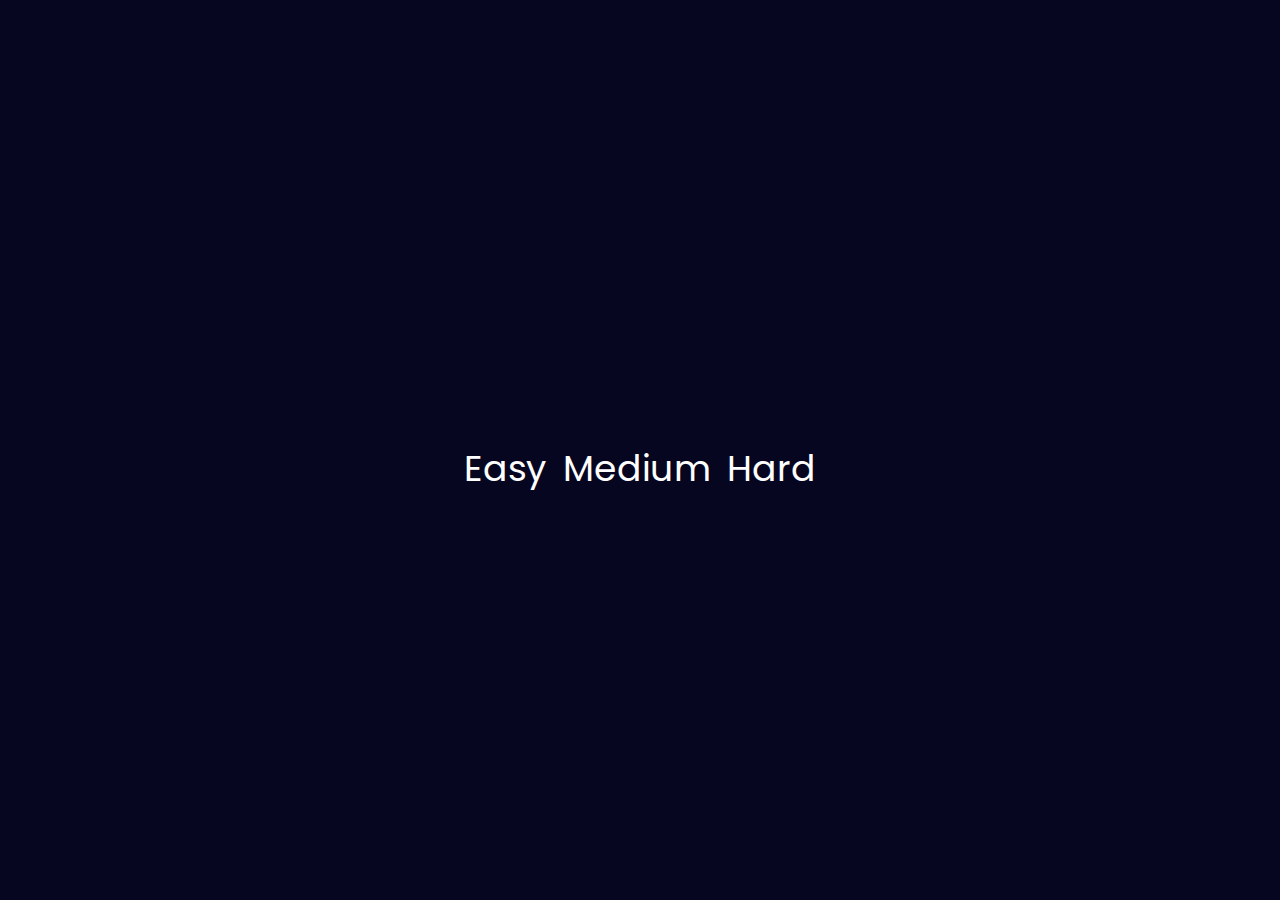
<file: aimtrainer/index.html>
<!DOCTYPE html>
<html lang="en">

<head>
	<meta charset="UTF-8">
	<meta http-equiv="X-UA-Compatible" content="IE=edge">
	<meta name="viewport" content="width=device-width, initial-scale=1.0">
	<link rel="stylesheet" href="index.css">
	<link rel="preconnect" href="https://fonts.googleapis.com">
	<link rel="preconnect" href="https://fonts.gstatic.com" crossorigin>
	<link href="https://fonts.googleapis.com/css2?family=Poppins&display=swap" rel="stylesheet">

	<meta property="og:type" content="website">
	<meta property="og:title" content="Max's Bio">
	<meta property="og:description" content="Definitely one of the websites ever containing silly games and stuff I make.">
	<meta name="description" content="Definitely one of the websites ever containing silly games and stuff I make.">
	<meta property="og:url" content="https://mseung.dev/">
	<meta property="og:image" content="https://mseung.dev/pictures/floatingemojis/sun.png">

	<title>Max's Aim Trainer</title>
</head>

<body>
	<div style="width: 100vw;" id="other">
		<p id="score"></p><br>
		<p id="stopwatch"></p>
	</div>

	<div id="circle"></div>

	<div id="box">
		<div id="choices">
			<p onclick="start(200, 2)">Easy</p>
			<p onclick="start(150, 1.5)">Medium</p>
			<p onclick="start(100, 1)">Hard</p>
		</div>
	</div>
	<script src="index.js"></script>
</body>

</html>
</file>
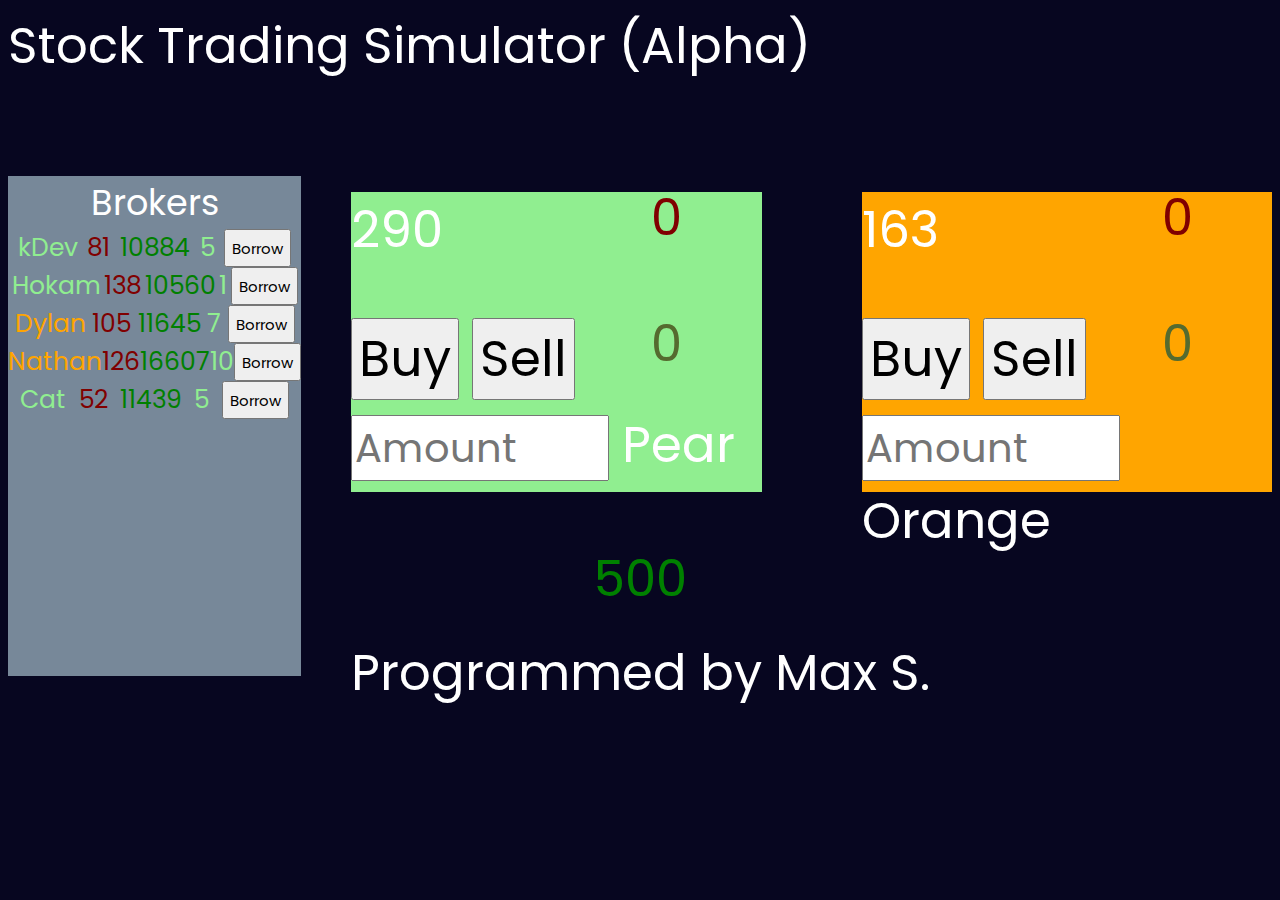
<file: alphastock/index.html>
<!DOCTYPE html>
<html lang="en">

<head>
	<meta charset="UTF-8">
	<meta http-equiv="X-UA-Compatible" content="IE=edge">
	<meta name="viewport" content="width=device-width, initial-scale=1.0">
	<link href="index.css" rel="stylesheet" type="text/css" />
	<link rel="preconnect" href="https://fonts.googleapis.com">
	<link rel="preconnect" href="https://fonts.gstatic.com" crossorigin>
	<link href="https://fonts.googleapis.com/css2?family=Poppins&display=swap" rel="stylesheet">

	<meta property="og:type" content="website">
	<meta property="og:title" content="Max's Bio">
	<meta property="og:description" content="Definitely one of the websites ever containing silly games and stuff I make.">
	<meta name="description" content="Definitely one of the websites ever containing silly games and stuff I make.">
	<meta property="og:url" content="https://mseung.dev/">
	<meta property="og:image" content="https://mseung.dev/pictures/floatingemojis/sun.png">

	<title>Stock Trading</title>
</head>

<body>
	<p style="margin-top: 0px; margin-bottom: -76px;">Stock Trading Simulator (Alpha)</p>

	<div class="flexbox-container">
		<div id="brokercontainer">
			<center style="font-size: 35px; margin: 0;">Brokers</center>

			<div id="broker">
				<div style="font-size: 25px;" id="name1"></div>
				<div class="bs" id="brokerstocks"></div>
				<div class="bp" id="brokerprice"></div>
				<div class="it" id="brokerInterest"></div>
				<input type="button" id="borrow" onclick="borrowstocks(name1, brokerstocks, brokerInterest, brokerprice, borrow);" value="Borrow" style="font-size: 15px;">
			</div>

			<div id="broker">
				<div style="font-size: 25px;" id="name2"></div>
				<div class="bs" id="brokerstocks2"></div>
				<div class="bp" id="brokerprice2"></div>
				<div class="it" id="brokerInterest2"></div>
				<input type="button" id="borrow2" onclick="borrowstocks(name2, brokerstocks2, brokerInterest2, brokerprice2, borrow2);" value="Borrow" style="font-size: 15px;">
			</div>

			<div id="broker">
				<div style="font-size: 25px;" id="name3"></div>
				<div class="bs" id="brokerstocks3"></div>
				<div class="bp" id="brokerprice3"></div>
				<div class="it" id="brokerInterest3"></div>
				<input type="button" id="borrow3" onclick="borrowstocks(name3, brokerstocks3, brokerInterest3, brokerprice3, borrow3);" value="Borrow" style="font-size: 15px;">
			</div>

			<div id="broker">
				<div style="font-size: 25px;" id="name4"></div>
				<div class="bs" id="brokerstocks4"></div>
				<div class="bp" id="brokerprice4"></div>
				<div class="it" id="brokerInterest4"></div>
				<input type="button" id="borrow4" onclick="borrowstocks(name4, brokerstocks4, brokerInterest4, brokerprice4, borrow4);" value="Borrow" style="font-size: 15px;">
			</div>

			<div id="broker">
				<div style="font-size: 25px;" id="name5"></div>
				<div class="bs" id="brokerstocks5"></div>
				<div class="bp" id="brokerprice5"></div>
				<div class="it" id="brokerInterest5"></div>
				<input type="button" id="borrow5" onclick="borrowstocks(name5, brokerstocks5, brokerInterest5, brokerprice5, borrow5);" value="Borrow" style="font-size: 15px;">
			</div>
		</div>

		<div id="container">
			<p id="stockPrice"></p>
			<button onclick="buy()">Buy</button>
			<button onclick="sell()">Sell</button>
			<p id="inv"></p>
			<p id="amountspent"></p>
			<input type="text" placeholder="Amount" id="amountfield">
			Pear
		</div>

		<div id="container2">
			<p id="stockPrice2"></p>
			<button onclick="buy2()">Buy</button>
			<button onclick="sell2()">Sell</button>
			<p id="inv2"></p>
			<p id="amountspent2"></p>
			<input type="text" placeholder="Amount" id="amountfield2">
			Orange
		</div>
	</div>



	<p id="bank"></p>

	<p style="text-align: center; margin-top: -32px;">Programmed by Max S.</p>

	<script src="index.js"></script>


</body>

</html>
</file>
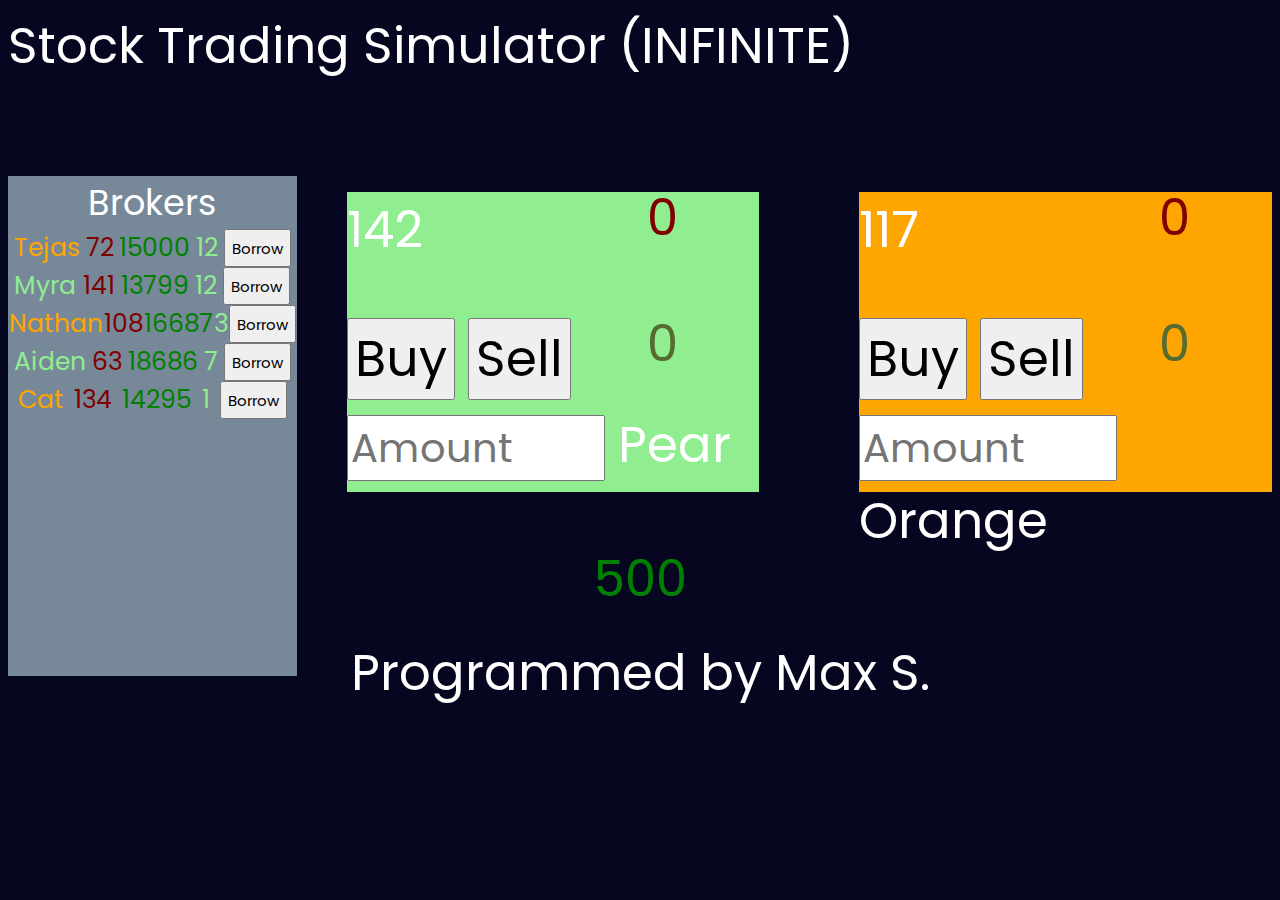
<file: alphaunlimited/index.html>
<!DOCTYPE html>
<html lang="en">

<head>
	<meta charset="UTF-8">
	<meta http-equiv="X-UA-Compatible" content="IE=edge">
	<meta name="viewport" content="width=device-width, initial-scale=1.0">
	<link href="index.css" rel="stylesheet" type="text/css" />
	<link rel="preconnect" href="https://fonts.googleapis.com">
	<link rel="preconnect" href="https://fonts.gstatic.com" crossorigin>
	<link href="https://fonts.googleapis.com/css2?family=Poppins&display=swap" rel="stylesheet">

	<meta property="og:type" content="website">
	<meta property="og:title" content="Max's Bio">
	<meta property="og:description" content="Definitely one of the websites ever containing silly games and stuff I make.">
	<meta name="description" content="Definitely one of the websites ever containing silly games and stuff I make.">
	<meta property="og:url" content="https://mseung.dev/">
	<meta property="og:image" content="https://mseung.dev/pictures/floatingemojis/sun.png">

	<title>Stock Trading</title>
</head>

<body>
	<p style="margin-top: 0px; margin-bottom: -76px;">Stock Trading Simulator (INFINITE)</p>

	<div class="flexbox-container">
		<div id="brokercontainer">
			<center style="font-size: 35px; margin: 0;">Brokers</center>

			<div id="broker">
				<div style="font-size: 25px;" id="name1"></div>
				<div class="bs" id="brokerstocks"></div>
				<div class="bp" id="brokerprice"></div>
				<div class="it" id="brokerInterest"></div>
				<input type="button" id="borrow" onclick="borrowstocks(name1, brokerstocks, brokerInterest, brokerprice, borrow);" value="Borrow" style="font-size: 15px;">
			</div>

			<div id="broker">
				<div style="font-size: 25px;" id="name2"></div>
				<div class="bs" id="brokerstocks2"></div>
				<div class="bp" id="brokerprice2"></div>
				<div class="it" id="brokerInterest2"></div>
				<input type="button" id="borrow2" onclick="borrowstocks(name2, brokerstocks2, brokerInterest2, brokerprice2, borrow2);" value="Borrow" style="font-size: 15px;">
			</div>

			<div id="broker">
				<div style="font-size: 25px;" id="name3"></div>
				<div class="bs" id="brokerstocks3"></div>
				<div class="bp" id="brokerprice3"></div>
				<div class="it" id="brokerInterest3"></div>
				<input type="button" id="borrow3" onclick="borrowstocks(name3, brokerstocks3, brokerInterest3, brokerprice3, borrow3);" value="Borrow" style="font-size: 15px;">
			</div>

			<div id="broker">
				<div style="font-size: 25px;" id="name4"></div>
				<div class="bs" id="brokerstocks4"></div>
				<div class="bp" id="brokerprice4"></div>
				<div class="it" id="brokerInterest4"></div>
				<input type="button" id="borrow4" onclick="borrowstocks(name4, brokerstocks4, brokerInterest4, brokerprice4, borrow4);" value="Borrow" style="font-size: 15px;">
			</div>

			<div id="broker">
				<div style="font-size: 25px;" id="name5"></div>
				<div class="bs" id="brokerstocks5"></div>
				<div class="bp" id="brokerprice5"></div>
				<div class="it" id="brokerInterest5"></div>
				<input type="button" id="borrow5" onclick="borrowstocks(name5, brokerstocks5, brokerInterest5, brokerprice5, borrow5);" value="Borrow" style="font-size: 15px;">
			</div>
		</div>

		<div id="container">
			<p id="stockPrice"></p>
			<button onclick="buy()">Buy</button>
			<button onclick="sell()">Sell</button>
			<p id="inv"></p>
			<p id="amountspent"></p>
			<input type="text" placeholder="Amount" id="amountfield">
			Pear
		</div>

		<div id="container2">
			<p id="stockPrice2"></p>
			<button onclick="buy2()">Buy</button>
			<button onclick="sell2()">Sell</button>
			<p id="inv2"></p>
			<p id="amountspent2"></p>
			<input type="text" placeholder="Amount" id="amountfield2">
			Orange
		</div>
	</div>



	<p id="bank"></p>

	<p style="text-align: center; margin-top: -32px;">Programmed by Max S.</p>

	<script src="index.js"></script>


</body>

</html>
</file>
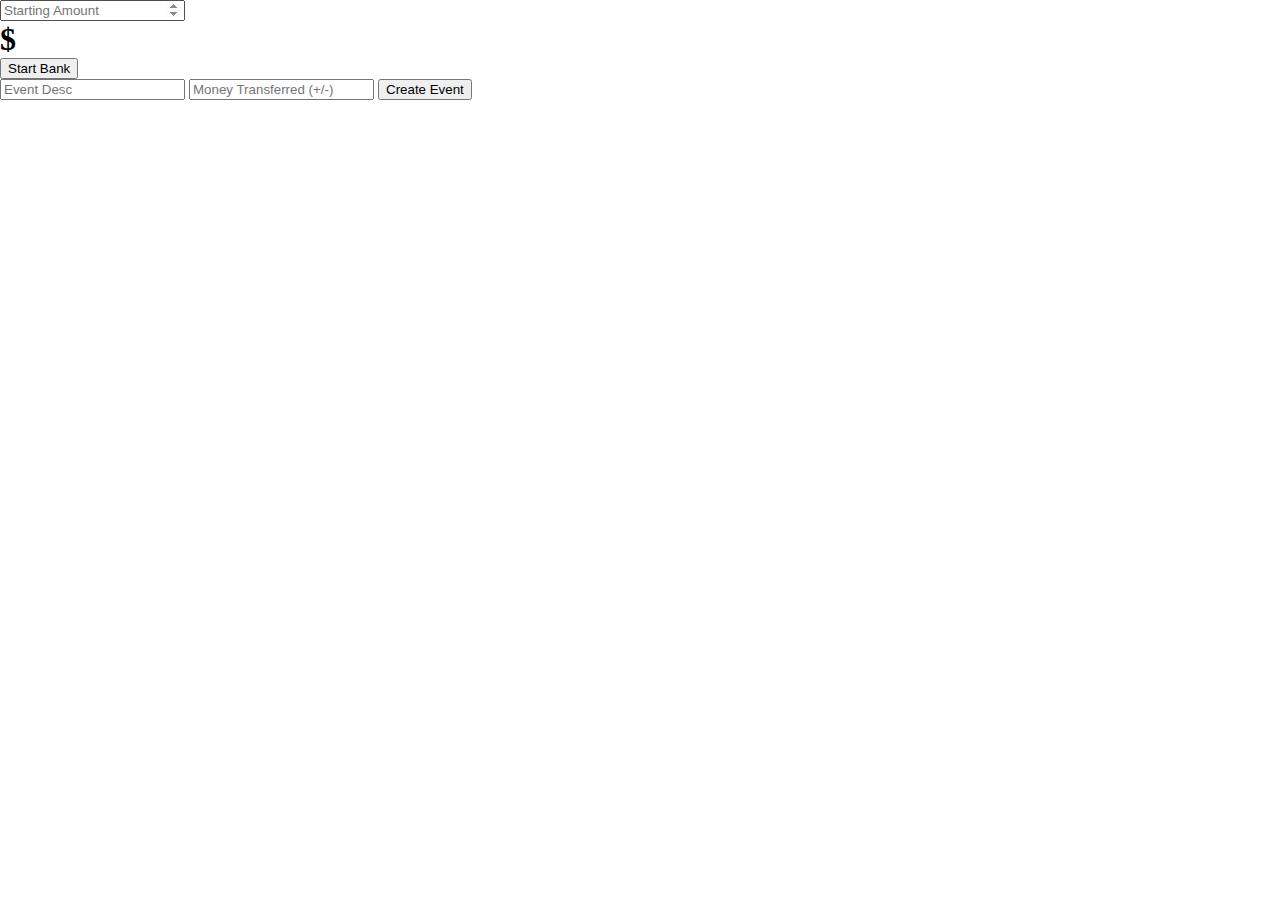
<file: bank/index.html>
<!DOCTYPE html>
<html lang="en">
<head>
    <meta charset="UTF-8">
    <meta name="viewport" content="width=device-width, initial-scale=1.0">
    <title>Document</title>
    <link rel="stylesheet" href="index.css">
</head>
<body>
    <input type="number" id="startamount" placeholder="Starting Amount">
    <h1 id="bank"></h1>
    <button id="start" onclick="createBank()">Start Bank</button>
    <div>

        <input type="text" placeholder="Event Desc" id="desc">
        <input type="number" placeholder="Money Transferred (+/-)" id="amount">
        <button onclick="createNewEvent()">Create Event</button>
    </div>
    <div id="events"></div>
    <script src="index.js"></script>
</body>
</html>
</file>
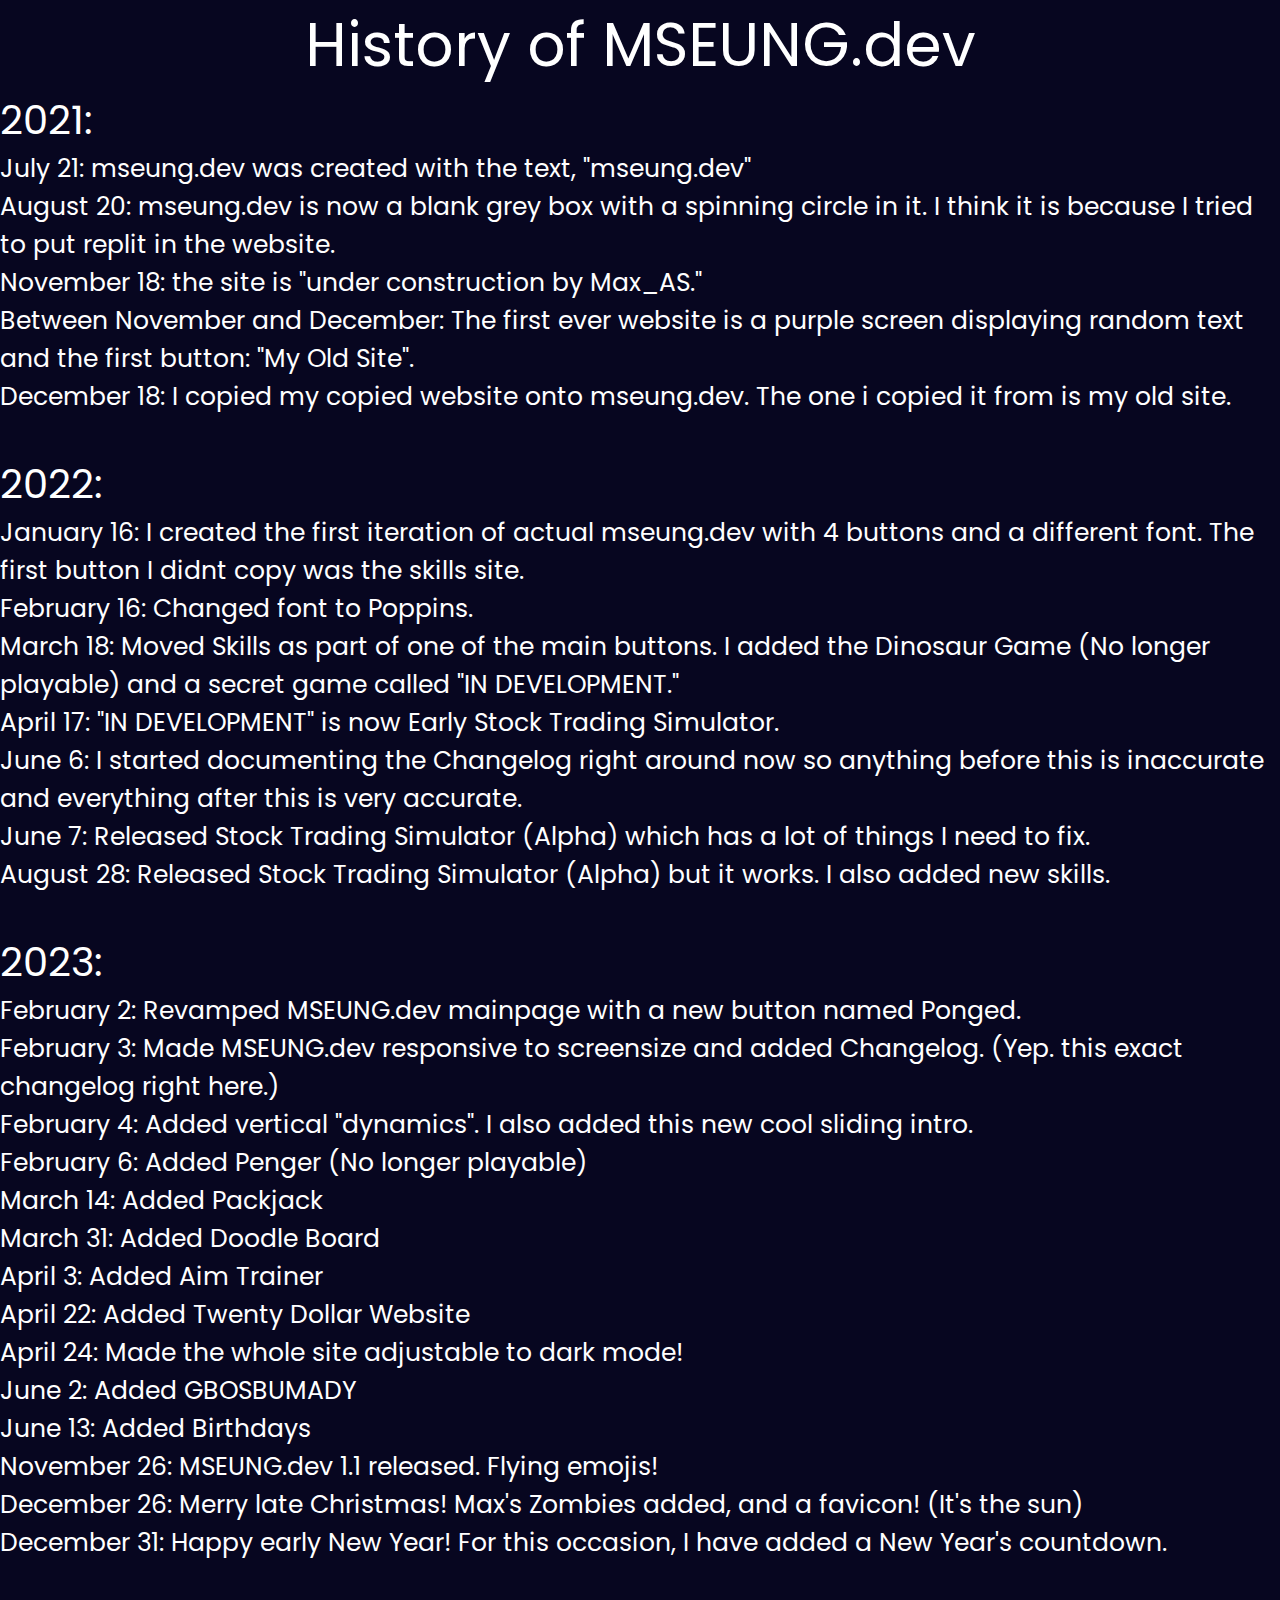
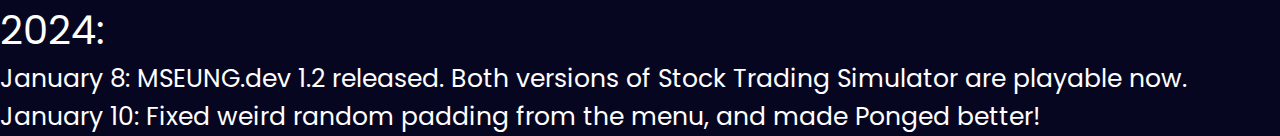
<file: changelog/index.html>
<!DOCTYPE html>
<html lang="en">

<head>
	<meta charset="UTF-8">
	<meta http-equiv="X-UA-Compatible" content="IE=edge">
	<meta name="viewport" content="width=device-width, initial-scale=1.0">
	<link rel="stylesheet" href="index.css">
	<link rel="preconnect" href="https://fonts.googleapis.com">
	<link rel="preconnect" href="https://fonts.gstatic.com" crossorigin>
	<link href="https://fonts.googleapis.com/css2?family=Poppins&display=swap" rel="stylesheet">

	<meta property="og:type" content="website">
	<meta property="og:title" content="Max's Bio">
	<meta property="og:description" content="Definitely one of the websites ever containing silly games and stuff I make.">
	<meta name="description" content="Definitely one of the websites ever containing silly games and stuff I make.">
	<meta property="og:url" content="https://mseung.dev/">
	<meta property="og:image" content="https://mseung.dev/pictures/floatingemojis/sun.png">

	<title>Changelog</title>
</head>

<body>
	<p style="font-size: 3rem; text-align: center;">History of MSEUNG.dev</p>

	<p class="subheaders">2021:</p>
	<p>July 21: mseung.dev was created with the text, "mseung.dev"</p>
	<p>August 20: mseung.dev is now a blank grey box with a spinning circle in it. I think it is because I tried to put replit in the website.</p>
	<p>November 18: the site is "under construction by Max_AS."</p>
	<p>Between November and December: The first ever website is a purple screen displaying random text and the first button: "My Old Site".</p>
	<p>December 18: I copied my copied website onto mseung.dev. The one i copied it from is my old site.</p>
	<br>

	<p class="subheaders">2022:</p>
	<p>January 16: I created the first iteration of actual mseung.dev with 4 buttons and a different font. The first button I didnt copy was the skills site.</p>
	<p>February 16: Changed font to Poppins.</p>
	<p>March 18: Moved Skills as part of one of the main buttons. I added the Dinosaur Game (No longer playable) and a secret game called "IN DEVELOPMENT."</p>
	<p>April 17: "IN DEVELOPMENT" is now Early Stock Trading Simulator.</p>
	<p>June 6: I started documenting the Changelog right around now so anything before this is inaccurate and everything after this is very accurate.</p>
	<p>June 7: Released Stock Trading Simulator (Alpha) which has a lot of things I need to fix.</p>
	<p>August 28: Released Stock Trading Simulator (Alpha) but it works. I also added new skills.</p>
	<br>

	<p class="subheaders">2023:</p>
	<p>February 2: Revamped MSEUNG.dev mainpage with a new button named Ponged.</p>
	<p>February 3: Made MSEUNG.dev responsive to screensize and added Changelog. (Yep. this exact changelog right here.)</p>
	<p>February 4: Added vertical "dynamics". I also added this new cool sliding intro.</p>
	<p>February 6: Added Penger (No longer playable)</p>
	<p>March 14: Added Packjack</p>
	<p>March 31: Added Doodle Board</p>
	<p>April 3: Added Aim Trainer</p>
	<p>April 22: Added Twenty Dollar Website</p>
	<p>April 24: Made the whole site adjustable to dark mode!</p>
	<p>June 2: Added GBOSBUMADY</p>
	<p>June 13: Added Birthdays</p>
	<p>November 26: MSEUNG.dev 1.1 released. Flying emojis!</p>
	<p>December 26: Merry late Christmas! Max's Zombies added, and a favicon! (It's the sun)</p>
	<p>December 31: Happy early New Year! For this occasion, I have added a New Year's countdown.</p>
	<br>
	
	<p class="subheaders">2024:</p>
	<p>January 8: MSEUNG.dev 1.2 released. Both versions of Stock Trading Simulator are playable now.</p>
	<p>January 10: Fixed weird random padding from the menu, and made Ponged better!</p>
	<script>
		var date = new Date();

		if (date.getHours() >= 19 || date.getHours() <= 6) {
			document.body.style.backgroundColor = "#070620";
			document.body.style.color = "white";
		}
	</script>
</body>

</html>
</file>
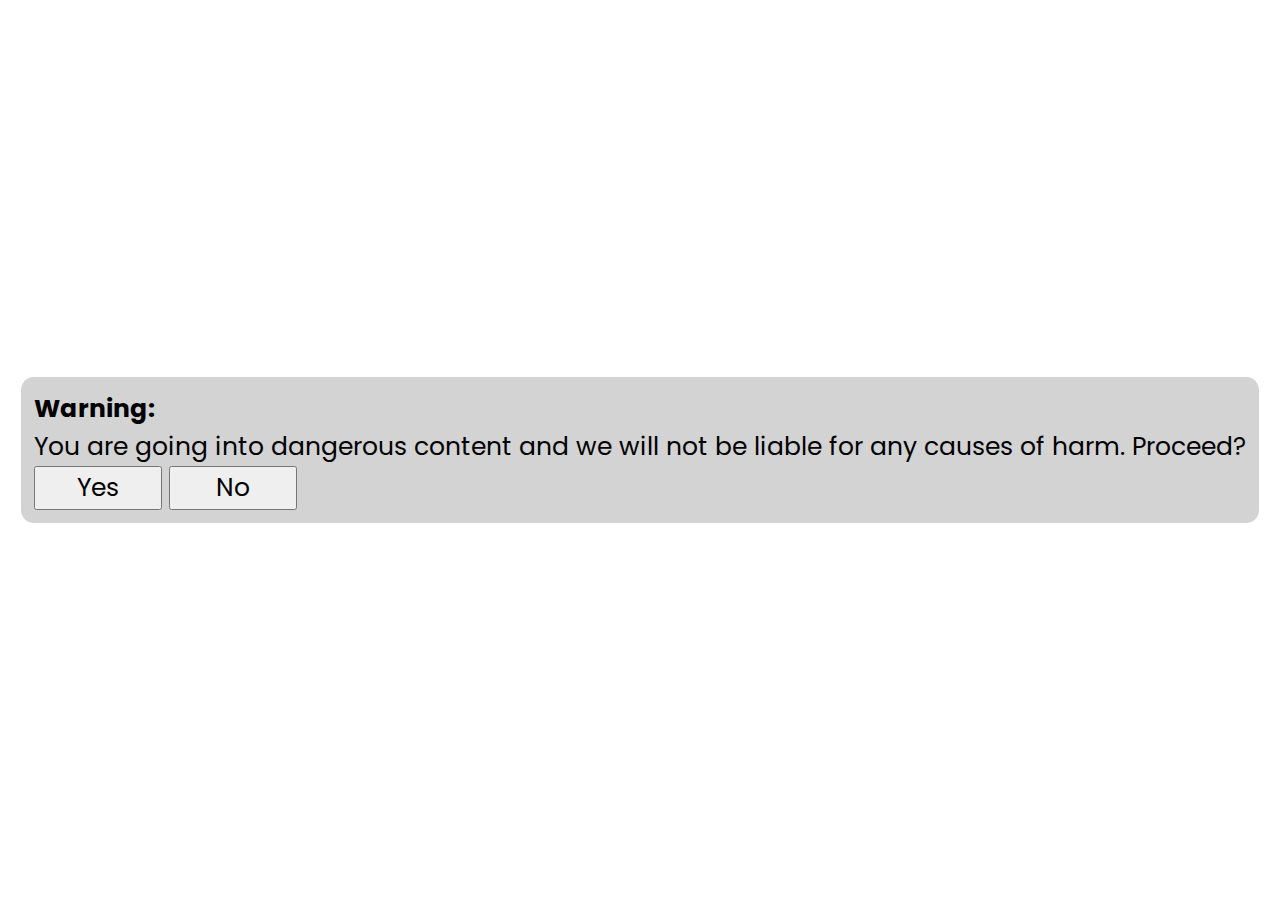
<file: hack/index.html>
<!DOCTYPE html>
<html lang="en">

<head>
	<meta charset="UTF-8">
	<meta http-equiv="X-UA-Compatible" content="IE=edge">
	<meta name="viewport" content="width=device-width, initial-scale=1.0">
	<link rel="stylesheet" href="index.css">
	<link rel="preconnect" href="https://fonts.googleapis.com">
	<link rel="preconnect" href="https://fonts.gstatic.com" crossorigin>
	<link href="https://fonts.googleapis.com/css2?family=Poppins&display=swap" rel="stylesheet">

	<meta property="og:type" content="website">
	<meta property="og:title" content="Max's Bio">
	<meta property="og:description" content="Definitely one of the websites ever containing silly games and stuff I make.">
	<meta name="description" content="Definitely one of the websites ever containing silly games and stuff I make.">
	<meta property="og:url" content="https://mseung.dev/">
	<meta property="og:image" content="https://mseung.dev/pictures/floatingemojis/sun.png">

	<title>MSEUNG scripts</title>
</head>

<body>
	<audio src="scary.mp3" id="scare" type="audio/mpeg" crossOrigin="anonymous"></audio>


	<div id="box">
		<p>
		<h1>Warning:</h1> You are going into dangerous content and we will not be liable for any causes of harm. Proceed?</p>
		<button onclick="jumpscare()">Yes</button>
		<button onclick="jumpscare()">No</button>
	</div>
	<script src="index.js"></script>
</body>

</html>
</file>
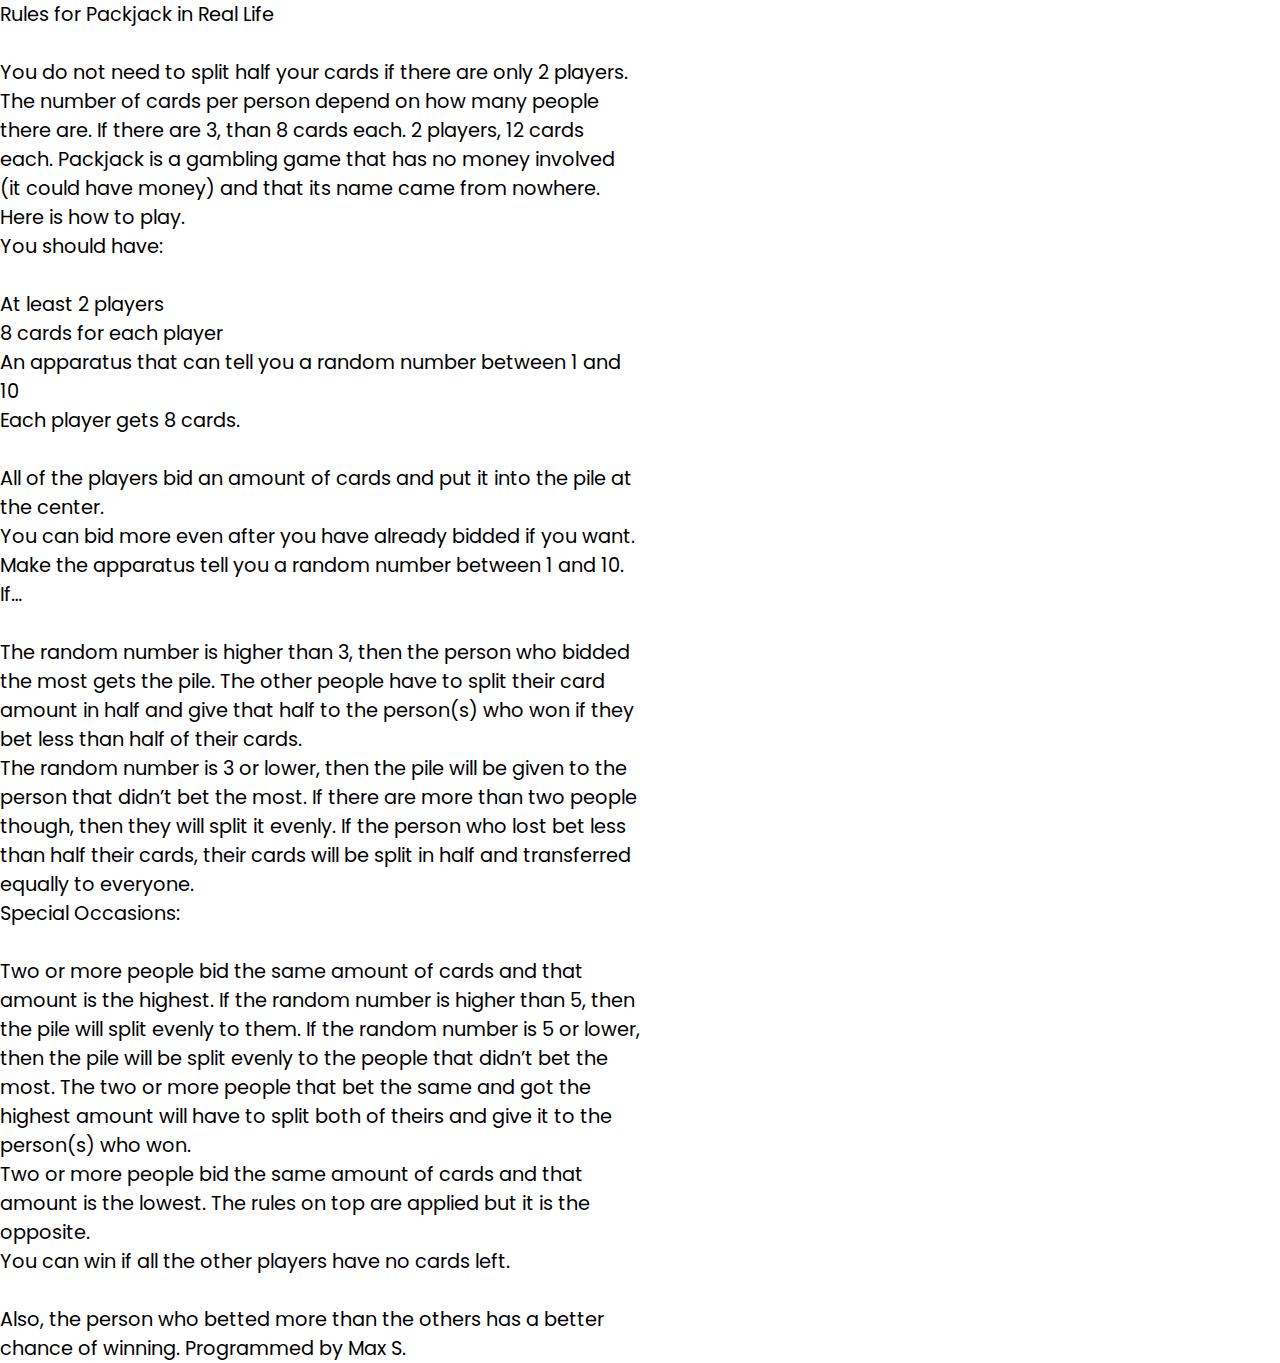
<file: htppackjack/index.html>
<!DOCTYPE html>
<html lang="en">

<head>
	<meta charset="UTF-8">
	<meta http-equiv="X-UA-Compatible" content="IE=edge">
	<meta name="viewport" content="width=device-width, initial-scale=1.0">
	<link rel="stylesheet" href="index.css">
	<link rel="preconnect" href="https://fonts.googleapis.com">
	<link rel="preconnect" href="https://fonts.gstatic.com" crossorigin>
	<link href="https://fonts.googleapis.com/css2?family=Poppins&display=swap" rel="stylesheet">

	<meta property="og:type" content="website">
	<meta property="og:title" content="Max's Bio">
	<meta property="og:description" content="Definitely one of the websites ever containing silly games and stuff I make.">
	<meta name="description" content="Definitely one of the websites ever containing silly games and stuff I make.">
	<meta property="og:url" content="https://mseung.dev/">
	<meta property="og:image" content="https://mseung.dev/pictures/floatingemojis/sun.png">

	<title>How to Play</title>
</head>

<body>
	Rules for Packjack in Real Life<br><br>
	You do not need to split half your cards if there are only 2 players. <br>
	The number of cards per person depend on how many people there are. If there are 3, than 8 cards each. 2 players, 12 cards each.

	Packjack is a gambling game that has no money involved (it could have money) and that its name came from nowhere. Here is how to play. <br>

	You should have: <br><br>
	At least 2 players <br>
	8 cards for each player <br>
	An apparatus that can tell you a random number between 1 and 10 <br>

	Each player gets 8 cards. <br><br>
	All of the players bid an amount of cards and put it into the pile at the center. <br>
	You can bid more even after you have already bidded if you want. <br>
	Make the apparatus tell you a random number between 1 and 10. <br>

	If… <br><br>
	The random number is higher than 3, then the person who bidded the most gets the pile. The other people have to split their card amount in half and give that half to the person(s) who won if they bet less than half of their cards.<br>

	The random number is 3 or lower, then the pile will be given to the person that didn’t bet the most. If there are more than two people though, then they will split it evenly. If the person who lost bet less than half their cards, their cards will be split in half and transferred equally to everyone.<br>

	Special Occasions: <br><br>
	Two or more people bid the same amount of cards and that amount is the highest. If the random number is higher than 5, then the pile will split evenly to them. If the random number is 5 or lower, then the pile will be split evenly to the people that didn’t bet the most. The two or more people that bet the same and got the highest amount will have to split both of theirs and give it to the person(s) who won. <br>

	Two or more people bid the same amount of cards and that amount is the lowest. The rules on top are applied but it is the opposite. <br>

	You can win if all the other players have no cards left. <br><br>

	Also, the person who betted more than the others has a better chance of winning.
	Programmed by Max S.

</body>

</html>
</file>
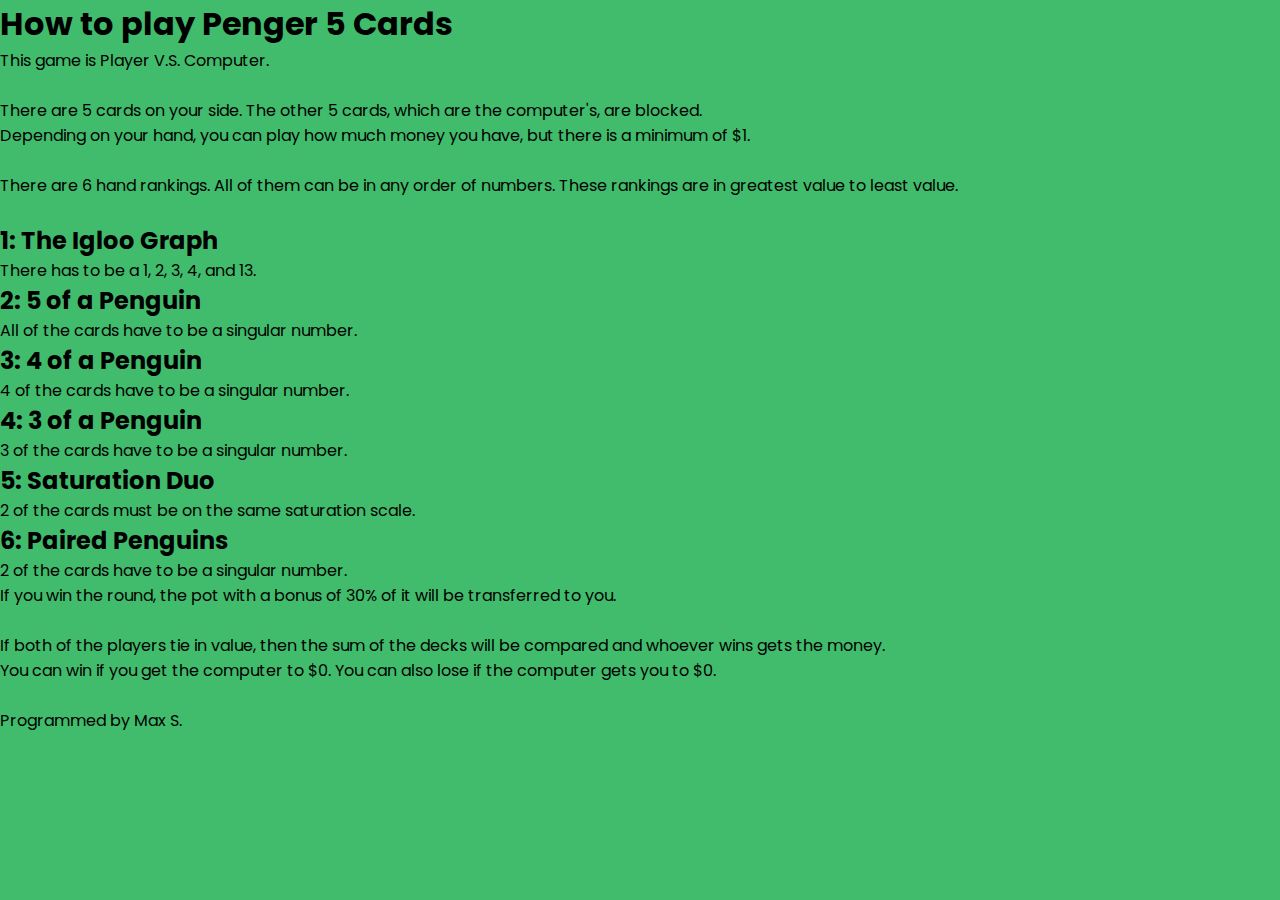
<file: htppenger/index.html>
<!DOCTYPE html>
<html lang="en">

<head>
	<meta charset="UTF-8">
	<meta http-equiv="X-UA-Compatible" content="IE=edge">
	<meta name="viewport" content="width=device-width, initial-scale=1.0">
	<link rel="stylesheet" href="index.css">
	<link href="https://fonts.googleapis.com/css2?family=Poppins&display=swap" rel="stylesheet">

	<meta property="og:type" content="website">
	<meta property="og:title" content="Max's Bio">
	<meta property="og:description" content="Definitely one of the websites ever containing silly games and stuff I make.">
	<meta name="description" content="Definitely one of the websites ever containing silly games and stuff I make.">
	<meta property="og:url" content="https://mseung.dev/">
	<meta property="og:image" content="https://mseung.dev/pictures/floatingemojis/sun.png">

	<title>How to Play Penger</title>
</head>

<body>
	<h1>How to play Penger 5 Cards</h1>
	<p>This game is Player V.S. Computer.</p><br>
	<p>There are 5 cards on your side. The other 5 cards, which are the computer's, are blocked.</p>
	<p>Depending on your hand, you can play how much money you have, but there is a minimum of $1.</p><br>
	<p>There are 6 hand rankings. All of them can be in any order of numbers. These rankings are in greatest value to least value.</p><br>

	<div>
		<h2>1: The Igloo Graph</h2>
		<p>There has to be a 1, 2, 3, 4, and 13.</p>
	</div>

	<div>
		<h2>2: 5 of a Penguin</h2>
		<p>All of the cards have to be a singular number.</p>
	</div>

	<div>
		<h2>3: 4 of a Penguin</h2>
		<p>4 of the cards have to be a singular number.</p>
	</div>

	<div>
		<h2>4: 3 of a Penguin</h2>
		<p>3 of the cards have to be a singular number.</p>
	</div>

	<div>
		<h2>5: Saturation Duo</h2>
		<p>2 of the cards must be on the same saturation scale.</p>
	</div>

	<div>
		<h2>6: Paired Penguins</h2>
		<p>2 of the cards have to be a singular number.</p>
	</div>

	<p>If you win the round, the pot with a bonus of 30% of it will be transferred to you.</p><br>
	<p>If both of the players tie in value, then the sum of the decks will be compared and whoever wins gets the money.</p>
	<p>You can win if you get the computer to $0. You can also lose if the computer gets you to $0.</p><br>

	<p>Programmed by Max S.</p>
	</div>
</body>

</html>
</file>
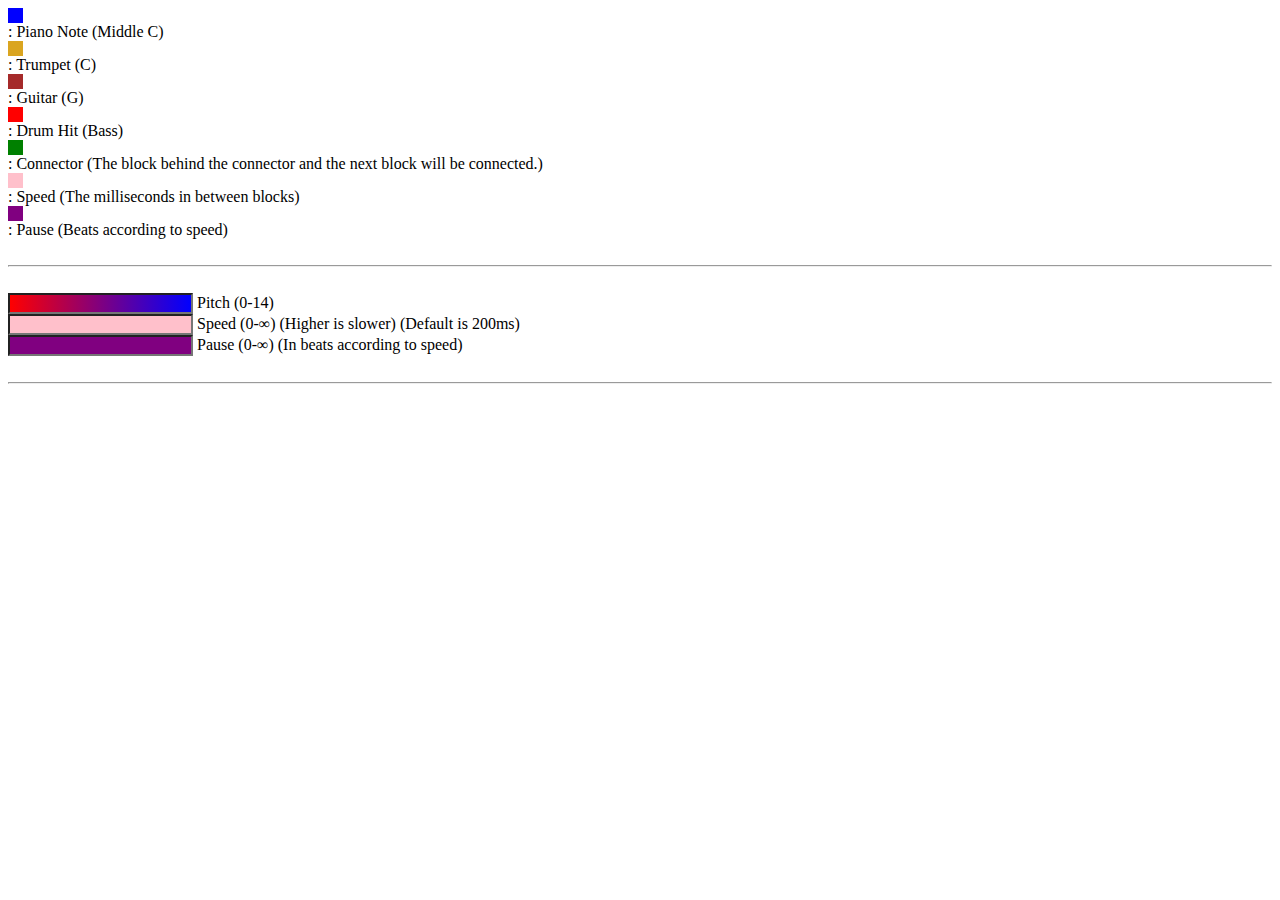
<file: htptwenty/index.html>
<!DOCTYPE html>
<html lang="en">

<head>
	<meta charset="UTF-8">
	<meta http-equiv="X-UA-Compatible" content="IE=edge">
	<meta name="viewport" content="width=device-width, initial-scale=1.0">

	<meta property="og:type" content="website">
	<meta property="og:title" content="Max's Bio">
	<meta property="og:description" content="Definitely one of the websites ever containing silly games and stuff I make.">
	<meta name="description" content="Definitely one of the websites ever containing silly games and stuff I make.">
	<meta property="og:url" content="https://mseung.dev/">
	<meta property="og:image" content="https://mseung.dev/pictures/floatingemojis/sun.png">

	<title>Instructions for TDW</title>
</head>

<body>
	<div style="width: 15px; height: 15px; background-color: blue;"></div> : Piano Note (Middle C)
	<div style="width: 15px; height: 15px; background-color: goldenrod;"></div> : Trumpet (C)
	<div style="width: 15px; height: 15px; background-color: brown;"></div> : Guitar (G)
	<div style="width: 15px; height: 15px; background-color: red;"></div> : Drum Hit (Bass)
	<div style="width: 15px; height: 15px; background-color: green"></div> : Connector (The block behind the connector and the next block will be connected.)
	<div style="width: 15px; height: 15px; background-color: pink;"></div> : Speed (The milliseconds in between blocks)
	<div style="width: 15px; height: 15px; background-color: purple;"></div> : Pause (Beats according to speed)
	<br><br>
	<hr><br>
	<div><input type="number" max="14" style="background-image: linear-gradient(to right, red, blue);"> Pitch (0-14)</div>
	<div><input type="number" style="background-color: pink;"> Speed (0-∞) (Higher is slower) (Default is 200ms)</div>
	<div><input type="number" style="background-color: purple;"> Pause (0-∞) (In beats according to speed)</div>
	<br>
	<hr><br>
</body>

</html>
</file>
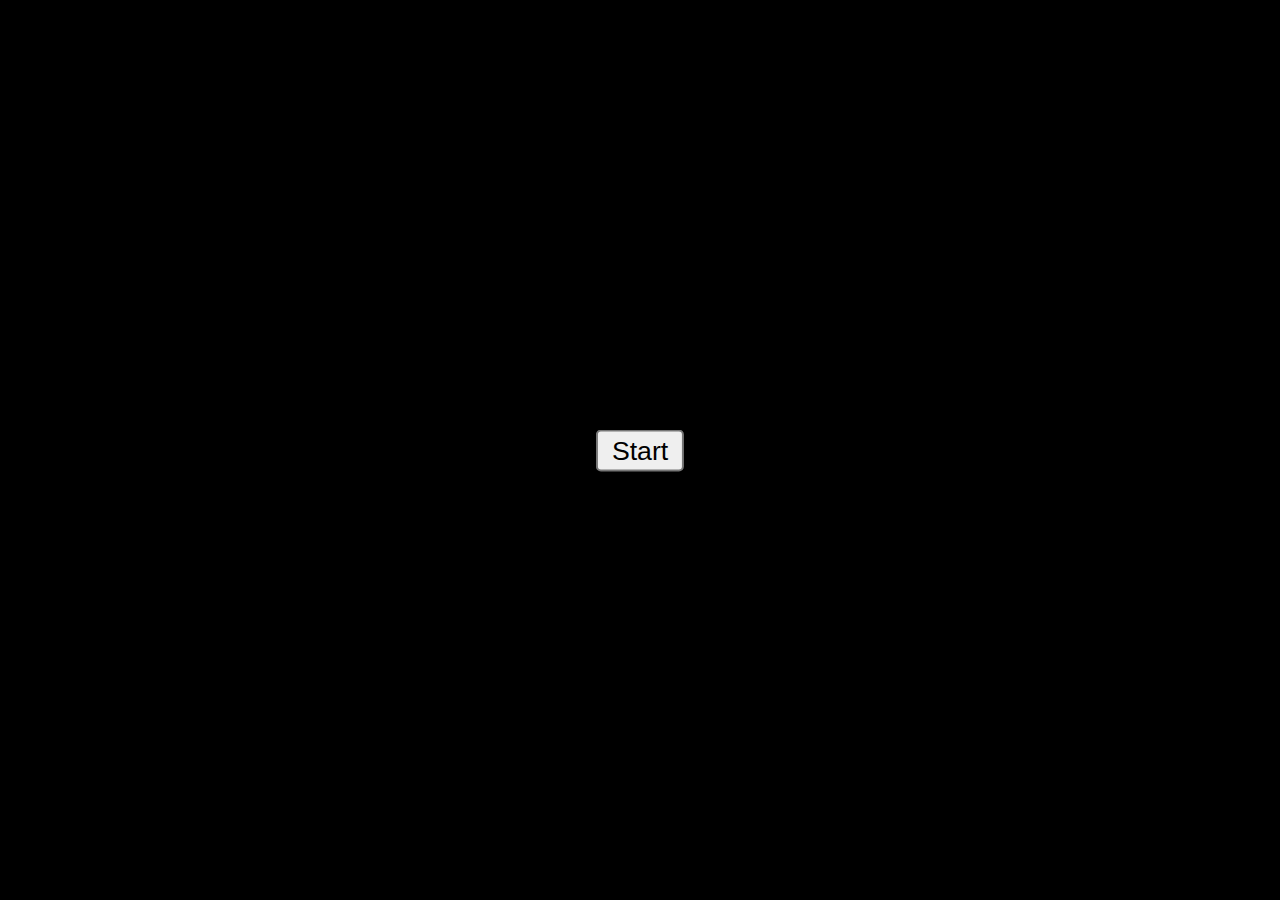
<file: instagramapi/index.html>
<!DOCTYPE html>
<html>
	<head>
		<meta charset="utf-8">
		<meta name="viewport" content="width=device-width, initial-scale=1">

		<title>Movement Detection</title>

		<link href="site.css" rel="stylesheet">
	</head>
	<body>
        <audio src="ding.mp3" id='audio'></audio>
        <div id='startscreen'>
            <button onclick="start()" style='transform: scale(2,2)'>Start</button>
        </div>
        <div id='container'>
            <div id='videos'>
                <video id="video"></video>
                <canvas id="motion"></canvas>
            </div>

            <div id='text'>
                <div id='rows'>
                    <div class='row'>
                        <h2>Heatmap Score: <span id="score"></span></h2>
                        <h2>Sounds Played: <span id="times"></span></h2>
                    </div>
                        <div class='row'>
                            <button style="color: black" onclick='lightMode()'>Light Mode</button>
                            <button style="color: black" onclick='darkMode()'>Dark Mode</button>
                        </div>
                        <div class='row'>
                            <input type="number" placeholder = "Activation Score (20)" oninput='setActivation()' id='rangeact'>
                            <input type="number" placeholder = "Maximum Score (2000)" oninput='setMax()' id='rangemax'>
                        </div>
                </div>
                <p>Created with diff-cam-engine | lonekorean</p>
            </div>
        </div>
		<script src="https://webrtc.github.io/adapter/adapter-1.0.7.js"></script>
		<script src="diff-cam-engine.js"></script>
		<script src="site.js"></script>
	</body>
</html>
</file>
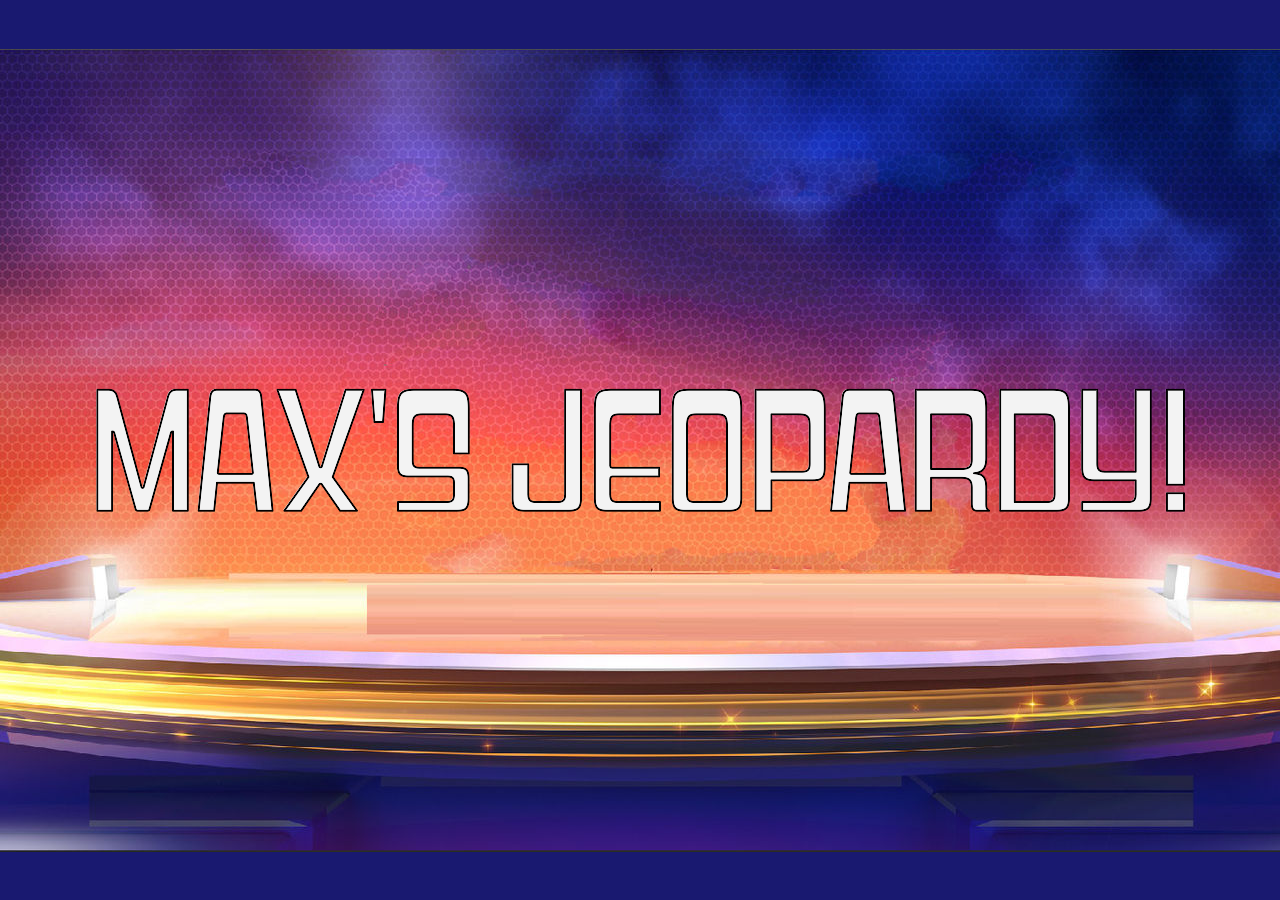
<file: jeopardy/index.html>
<!DOCTYPE html>
<html lang="en">
<head>
    <meta charset="UTF-8">
    <meta name="viewport" content="width=device-width, initial-scale=1.0">
    <title>Max's Jeopardy</title>
    <link rel="stylesheet" href="index.css">
</head>
<body>
    <audio src="intro.mp3" id="introAudio"></audio>
    <div id="titlePage">
        <img src="background.jpg" alt="" style="width: 100vw; position: absolute;">
        <img src="title.png" alt="" style="z-index: 2;" id="title">
    </div>
    <div id="questionPage">
        <div id="question">TEST</div>

    </div>
    <div id="board">
        <div class="column">
            <div class="category">Physics 101</div>
            <div class="section">$100</div>
            <div class="section">$200</div>
            <div class="section">$300</div>
            <div class="section">$400</div>
            <div class="section">$500</div>
        </div>

        <div class="column">
            <div class="category">You Hear It, Now You Don’t</div>
            <div class="section">$100</div>
            <div class="section">$200</div>
            <div class="section">$300</div>
            <div class="section">$400</div>
            <div class="section">$500</div>
        </div>
        <div class="column">
            <div class="category">I Attract Everything</div>
            <div class="section">$100</div>
            <div class="section">$200</div>
            <div class="section">$300</div>
            <div class="section">$400</div>
            <div class="section">$500</div>
        </div>
        <div class="column">
            <div class="category">The Moon Landing Was Faked</div>
            <div class="section">$100</div>
            <div class="section">$200</div>
            <div class="section">$300</div>
            <div class="section">$400</div>
            <div class="section">$500</div>
        </div>
        <div class="column">
            <div class="category">Genetics</div>
            <div class="section">$100</div>
            <div class="section">$200</div>
            <div class="section">$300</div>
            <div class="section">$400</div>
            <div class="section">$500</div>
        </div>
    </div>
<script src="index.js"></script>
</body>
</html>
</file>
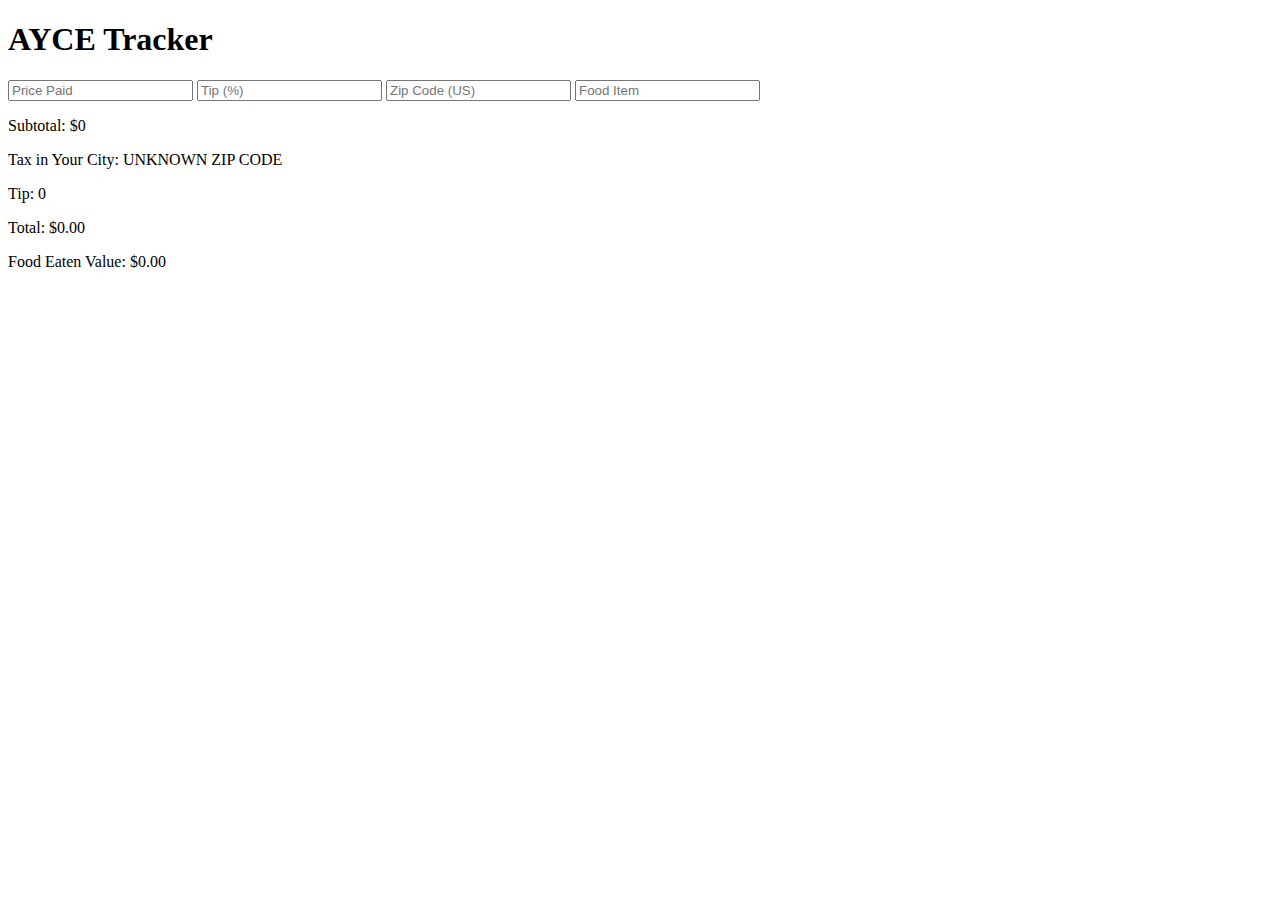
<file: kbbq/index.html>
<!DOCTYPE html>
<html lang="en">
<head>
    <meta charset="UTF-8">
    <meta name="viewport" content="width=device-width, initial-scale=1.0">
    <title>AYCE TRACKER</title>
    <link rel="stylesheet" href="index.css">
    <link rel="stylesheet" href="space.css">
</head>
<body>
    <h1>AYCE Tracker</h1>
    <input type="number" placeholder="Price Paid" id="subtotalbox" oninput="change('subtotalbox','subtotal','Subtotal: ')" onchange="change('subtotalbox','subtotal','Subtotal: ')" min='0'> 
    <input type="number" placeholder="Tip (%)" id="tipbox" oninput="change('tipbox','tip','Tip: ')" onchange="change('tipbox','tip','Tip: ')" min='0'>
    <input type="number" placeholder="Zip Code (US)" id="zipbox" oninput="getSalesTax()">
    <input type="text" placeholder="Food Item" id="foodbox" oninput="getGroceryPrices()" onchange="getGroceryPrices()">
    <p id="subtotal">Subtotal: $0</p>
    <p id="tax">Tax in Your City: UNKNOWN ZIP CODE</p>
    <p id="tip">Tip: 0</p>
    <p id="total">Total: $0.00</p>
    <p id="eatenvalue">Food Eaten Value: $0.00</p>
    <div id="inventory" class="flex column"></div>
    <div id="productcontainer" class="flex column"></div>
<script src="index.js"></script>
</body>
</html>
</file>
<file: aimtrainer/index.css>
* {
	margin: 0;
	position: absolute;
	font-size: 1.5rem;
	font-family: "Poppins", sans-serif;
}

body {
	overflow: hidden;
}

#box {
	height: 100vh;
	width: 100vw;
	display: grid;
	place-items: center;
}

#circle {
	width: 1vw;
	height: 1vw;
	border-radius: 1vw;
	background-color: red;
	opacity: 0.4;
}

#choices {
	width: 30vw;
	height: 2vh;
	display: flex;
	justify-content: space-evenly;
}

#choices > p {
	position: static !important;
}
</file>
<file: alphastock/index.css>
* {
	font-family: "Poppins", sans-serif;
	font-size: 50px;
}

#brokercontainer {
	/*brokers*/
	background-color: lightslategray;
	width: 350px;
	height: 500px;
	margin-top: 168px;
}

#broker {
	/*each broker*/
	display: flex;
	overflow: auto auto auto auto auto;
	justify-content: space-evenly;
}

.bs {
	font-size: 25px;
	color: maroon;
}
.bp {
	font-size: 25px;
	color: green;
}
.it {
	font-size: 25px;
	color: lightgreen;
}

#container {
	/*pear*/
	display: inline-block;
	background-color: lightgreen;
	width: 500px;
	height: 300px;
	margin-top: 184px;
	margin-left: 50px;
}

#container2 {
	/*orange*/
	display: inline-block;
	background-color: orange;
	width: 500px;
	height: 300px;
	margin-top: 184px;
	margin-left: 100px;
}

.flexbox-container {
	display: flex;
	flex-direction: row;
}

#inv,
#inv2 {
	/*inventory*/
	color: maroon;
	margin-left: 300px;
	margin-top: -220px;
}

#stockPrice,
#stockPrice2 {
	margin-top: 0px;
} /*price of stock*/

#amountfield,
#amountfield2 {
	/*field you put in the amount of shares you want*/
	font-size: 40px;
	width: 250px;
}

#amountspent,
#amountspent2 {
	/*explains itself*/
	color: darkolivegreen;
	margin-left: 300px;
	margin-bottom: 25px;
}

#bank {
	color: green;
	text-align: center;
	margin-top: -135px;
} /*how much money you have*/
</file>
<file: alphaunlimited/index.css>
* {
	font-family: "Poppins", sans-serif;
	font-size: 50px;
}

#brokercontainer {
	/*brokers*/
	background-color: lightslategray;
	width: 350px;
	height: 500px;
	margin-top: 168px;
}

#broker {
	/*each broker*/
	display: flex;
	overflow: auto auto auto auto auto;
	justify-content: space-evenly;
}

.bs {
	font-size: 25px;
	color: maroon;
}
.bp {
	font-size: 25px;
	color: green;
}
.it {
	font-size: 25px;
	color: lightgreen;
}

#container {
	/*pear*/
	display: inline-block;
	background-color: lightgreen;
	width: 500px;
	height: 300px;
	margin-top: 184px;
	margin-left: 50px;
}

#container2 {
	/*orange*/
	display: inline-block;
	background-color: orange;
	width: 500px;
	height: 300px;
	margin-top: 184px;
	margin-left: 100px;
}

.flexbox-container {
	display: flex;
	flex-direction: row;
}

#inv,
#inv2 {
	/*inventory*/
	color: maroon;
	margin-left: 300px;
	margin-top: -220px;
}

#stockPrice,
#stockPrice2 {
	margin-top: 0px;
} /*price of stock*/

#amountfield,
#amountfield2 {
	/*field you put in the amount of shares you want*/
	font-size: 40px;
	width: 250px;
}

#amountspent,
#amountspent2 {
	/*explains itself*/
	color: darkolivegreen;
	margin-left: 300px;
	margin-bottom: 25px;
}

#bank {
	color: green;
	text-align: center;
	margin-top: -135px;
} /*how much money you have*/
</file>
<file: bank/index.css>
* {
    margin: 0
}


#events {
    display: flex;
    flex-direction: column-reverse;
    gap: 10px;
}

.event {
    min-width: 20vw;
    max-width: fit-content;
    height: 10vh;
    background-color: lightgray;
    display: flex;
    flex-direction: column;
    justify-content: center;
    align-items: flex-start;
    padding: 10px;
}

#bank::before {
    content: "$";
}
</file>
<file: changelog/index.css>
* {
	margin: 0;
	font-size: 1.25rem;
	font-family: "Poppins", sans-serif;
}

.subheaders {
	font-size: 2rem;
}
</file>
<file: hack/index.css>
* {
	margin: 0;
	font-size: 1.25rem;
	font-family: "Poppins", sans-serif;
	overflow: hidden;
}

body {
	height: 100vh;
	display: flex;
	justify-content: center;
	align-items: center;
}

button {
	width: 10vw;
}

#box {
	background-color: lightgray;
	padding: 1vw;
	border-radius: 1vw;
}
</file>
<file: htppackjack/index.css>
* {
	margin: 0;
	font-size: 1.1rem;
	font-family: "Poppins", sans-serif;
}

body {
	width: 50%;
}
</file>
<file: htppenger/index.css>
* {
	margin: 0;
	font-family: "Poppins", sans-serif;
}

body {
	background-color: #40bc6c;
}
</file>
<file: instagramapi/site.css>
* {
	margin: 0;
}

body {
	background-color: black;
	color: white;
}
video, canvas {
	width: 480px;
	height: 360px;
	background-color: #999;
}

canvas {
	image-rendering: pixelated;
}

#container {
	display: flex;
	flex-direction: column;
	width: 100vw;
	height: 100vh;
	gap: 75px;
	justify-content: center;
	align-items: center;
}

#videos {
	display: flex;
	gap: 20px;
}

#text {
	text-align: center;
	display: flex;
	flex-direction: column;
	gap: 1rem
}
p {
	font-size: 20px;
}

#startscreen {
	width: 100vw;
	height: 100vh;
	position: absolute;
	display: flex;
	justify-content: center;
	align-items: center;
	background-color: black;
}

#rows {
	display: flex;
	flex-direction: row;
	align-items: center;
	gap: 10px;
}
.row {
	display: flex;
	flex-direction: column;
	gap: 2px;
}
button {
	cursor: pointer;
}
</file>
<file: jeopardy/index.css>
* {
    margin:0;
    color: white;
    font-family: Swiss, sans-serif;
}
body {
    overflow: hidden;
}

@font-face {
    font-family: Swiss;
    src: url(../jeopardy/swiss.otf);
}
@font-face {
    font-family: Korinna;
    src: url(../jeopardy/korinna.otf);
}

#board {
    background-color: #071277;
    height: 100vh;
    display: flex;
    flex-direction: row;
}

.column {
    display:flex;
    align-items: flex-start;
    flex-direction: column;
    width: 20%;
    height: 100%;
}
.section, .category {
    border: 5px black solid;
    box-sizing: border-box;
    width: 100%;
    height: calc(100%/6);
    display: flex;
    text-align: center;
    justify-content: center;
    align-items: center;
    padding:20px;
}

.section {
    color: #d69f4c;
    font-size:6.5rem;
    text-shadow: 5px 5px 5px black;
}

.category {
    font-size:3rem;
    text-shadow: 2px 2px 2px black;
}

#questionPage {
    width: 100vw;
    height:100vh;
    background-color: #18168F;
    display:none;
    justify-content: center;
    position: absolute;
}

#question {
    height: 100vh;
    width: 100vw; 
    display: flex; 
    align-items: center; 
    justify-content: center; 
    text-align: center;
    max-width: 60%;
    font-family: Korinna, sans-serif !important;
    font-size:5rem;
    text-shadow: 5px 5px 5px black;
}

#titlePage {
    display: flex;
    align-items: center; 
    justify-content: center; 
    height: 100vh;
    width: 100vw; 
    background-color: midnightblue;
    position: absolute;
    animation-duration: 1s;
    animation-fill-mode: both;
}
#title {
    position: absolute;
    animation-duration: 1s;
    animation-fill-mode: both;
}

@keyframes slideToTop {
    from{bottom: 0vh;}
    to {bottom: 120vh}
}
@keyframes slideToRight {
    from{margin-top: 0vh; rotate: 0deg;}
    to {margin-top: 400vh; rotate: 360deg}
}
</file>
<file: kbbq/index.css>
#productcontainer > *, #inventory > * {
    flex-wrap: wrap;
    gap: 1vh;
    padding: 1vh;
}

#productcontainer, #inventory {
    gap: 5vh;
    margin-bottom: 5vh;
}

#pagination {
    display: flex;

}
</file>
<file: kbbq/space.css>
/* * {
    margin: 0;
} */

/* body {
    width: 100vw;
    height: 100vh;
} */

.flex {
    display: flex;
}

.grid {
    display: grid;
}

.column {
    flex-direction: column;
}

.row {
    flex-direction: row;
}

.justifycenter {
    justify-content: center;
}

.aligncenter {
    align-items: center;
}

.bold {
    font-weight: bold;
}

.nodecor {
    text-decoration: none;
}

.nowidth {
    width: 0%;
}

.noheight {
    height: 0%;
}

.halfwidth {
    width: 50%;
}

.halfheight {
    height: 50%;
}

.fullwidth {
    width: 100%;
}

.fullheight {
    height: 100%;
}

.hover {
    transition: 0.1s;
}
.hover:hover {
    filter: brightness(85%);
}
.unusable {
    color: gray;
    background-color: lightgray;
    border: none;
    cursor: auto;
    user-select: none;
}
.unusable:hover {
    filter: brightness(100%);
}
</file>
